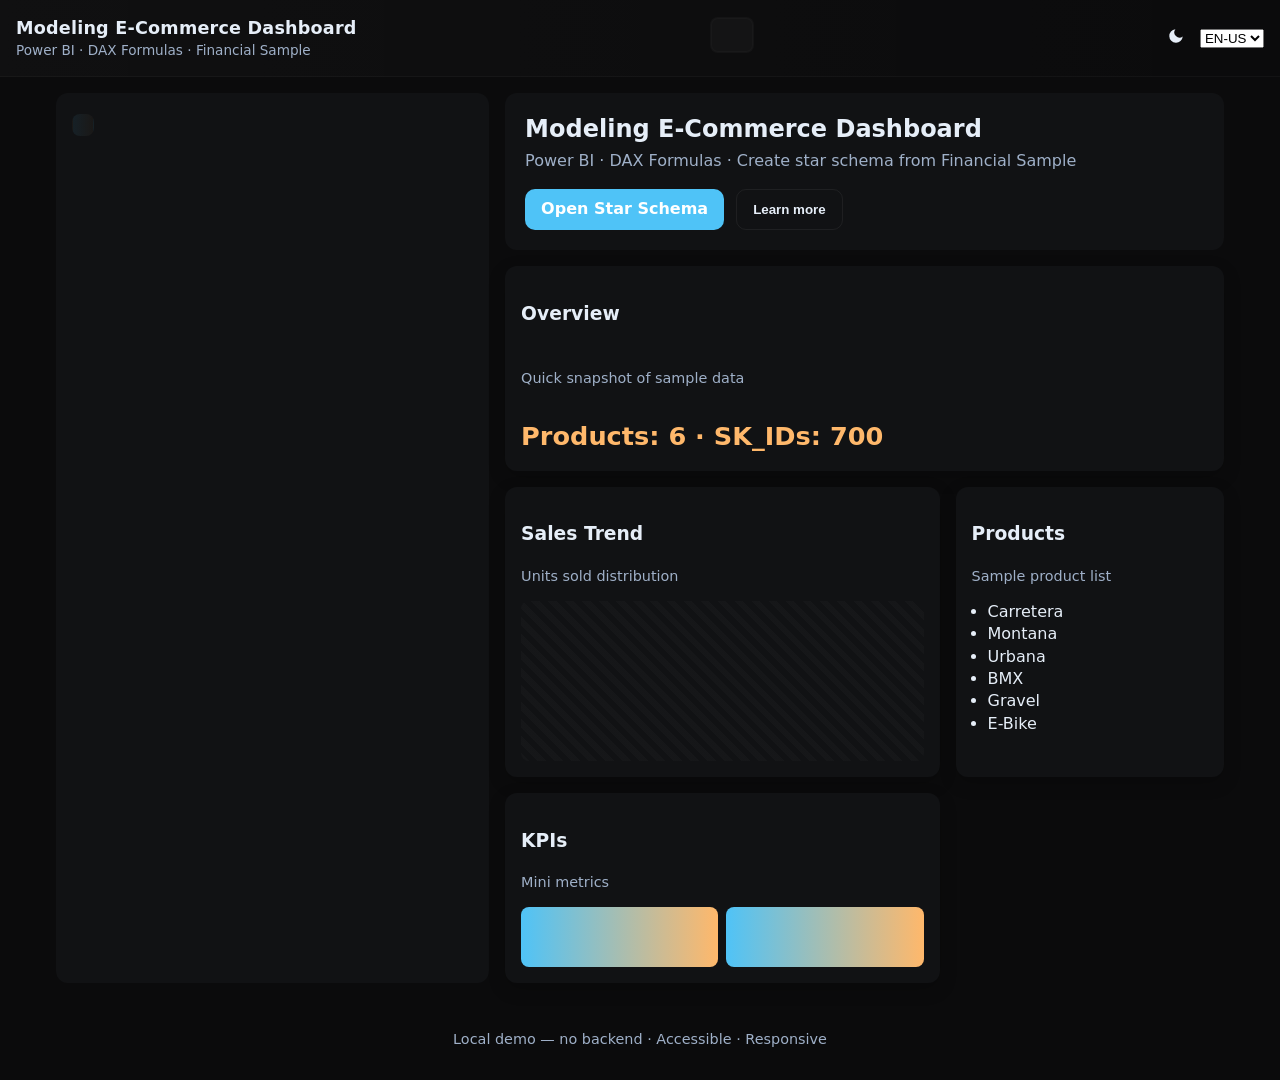
<file: docs/index.html>
<!doctype html>
<html lang="en">
<head>
  <meta charset="utf-8" />
  <meta name="viewport" content="width=device-width,initial-scale=1" />
  <title>Modeling E-Commerce Dashboard — Financial Sample</title>
  <link rel="stylesheet" href="./src/style.css" />
</head>
<body>
  <header class="site-header" role="banner">
    <div class="brand">
      <h1 id="site-title">Modeling E-Commerce Dashboard</h1>
      <p id="site-subtitle">Power BI · DAX Formulas · Financial Sample</p>
    </div>

    <nav class="top-nav" role="navigation" aria-label="Main navigation">
      <ul>
        <li><a href="index.html" class="nav-btn active" data-page="index" id="nav-index"></a></li>
        <li><a href="star_schema.html" class="nav-btn" data-page="star" id="nav-star"></a></li>
      </ul>
    </nav>

    <div class="controls" role="region" aria-label="Controls">
      <button id="theme-toggle" class="icon-btn" aria-pressed="false" aria-label="Toggle theme">
        <svg class="icon moon" viewBox="0 0 24 24" aria-hidden="true"><path d="M21 12.79A9 9 0 1111.21 3 7 7 0 0021 12.79z"/></svg>
        <svg class="icon sun" viewBox="0 0 24 24" aria-hidden="true"><path d="M6.76 4.84l-1.8-1.79L3.17 4.84l1.79 1.8 1.8-1.8zM1 13h3v-2H1v2zm10 9h2v-3h-2v3zM17.24 4.84l1.8-1.79 1.79 1.79-1.8 1.8-1.79-1.8zM20 11v2h3v-2h-3zM4.22 19.78l1.79-1.8-1.8-1.79-1.79 1.8 1.8 1.79zM12 6a6 6 0 100 12 6 6 0 000-12zM19.78 19.78l-1.8-1.79-1.79 1.79 1.8 1.8 1.79-1.8z"/></svg>
      </button>

      <div class="lang-switch" role="group" aria-label="Language switch">
        <label for="lang-select" class="visually-hidden">Language</label>
        <select id="lang-select" aria-label="Select language">
          <option value="en">EN-US</option>
          <option value="pt">PT-BR</option>
          <option value="es">ES</option>
        </select>
      </div>
    </div>
  </header>

  <main class="container" role="main">
    <aside class="side-menu" aria-label="Page menu">
      <ul>
        <li><button class="menu-btn active" data-section="overview"></button></li>
        <li><button class="menu-btn" data-section="data-model"></button></li>
        <li><button class="menu-btn" data-section="measures"></button></li>
        <li><button class="menu-btn" data-section="visuals"></button></li>
      </ul>
    </aside>

    <section class="content" id="content" aria-live="polite">
      <article class="hero" id="hero">
        <h2 id="hero-title">Modeling E-Commerce Dashboard</h2>
        <p id="hero-desc">Power BI · DAX Formulas · Create star schema from Financial Sample</p>
        <div class="cta-row">
          <a href="star_schema.html" class="primary-btn" id="open-star"></a>
          <button class="secondary-btn" id="learn-more"></button>
        </div>
      </article>

      <div class="grid" role="region" aria-label="Dashboard overview">
        <section class="card wide" aria-labelledby="card1-title">
          <h3 id="card1-title"></h3>
          <p class="muted" id="card1-desc"></p>
          <div class="stat" id="stat-products"></div>
        </section>

        <section class="card tall" aria-labelledby="card2-title">
          <h3 id="card2-title"></h3>
          <p class="muted" id="card2-desc"></p>
          <div class="chart-placeholder" aria-hidden="true"></div>
        </section>

        <section class="card" aria-labelledby="card3-title">
          <h3 id="card3-title"></h3>
          <p class="muted" id="card3-desc"></p>
          <ul class="list" id="list-sample"></ul>
        </section>

        <section class="card" aria-labelledby="card4-title">
          <h3 id="card4-title"></h3>
          <p class="muted" id="card4-desc"></p>
          <div class="mini-grid">
            <div class="mini" id="mini-a"></div>
            <div class="mini" id="mini-b"></div>
          </div>
        </section>
      </div>
    </section>
  </main>

  <footer class="site-footer" role="contentinfo">
    <p id="footer-text"></p>
  </footer>

  <script src="./src/script.js" defer></script>
</body>
</html>
</file>
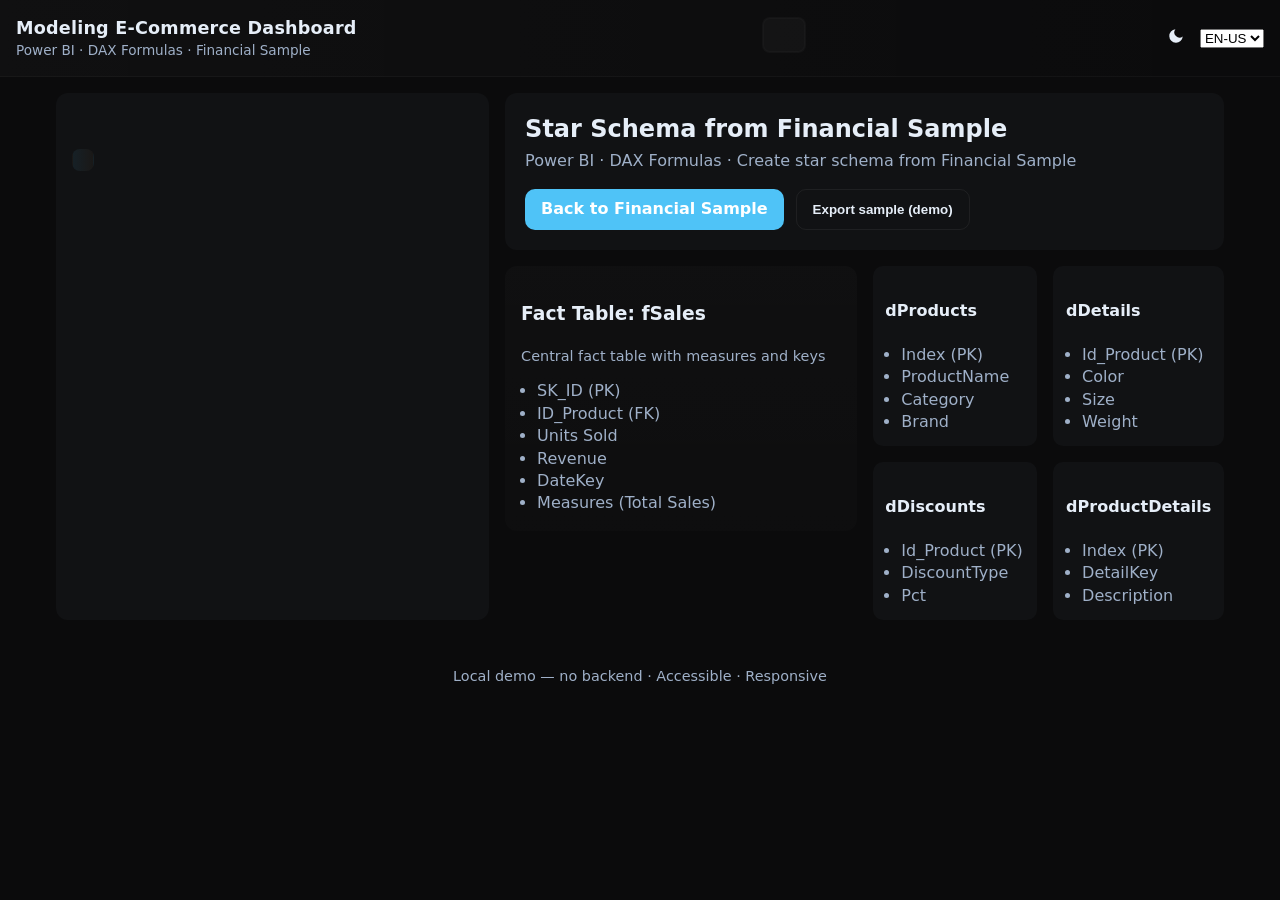
<file: docs/star_schema.html>
<!doctype html>
<html lang="en">
<head>
  <meta charset="utf-8" />
  <meta name="viewport" content="width=device-width,initial-scale=1" />
  <title>Star Schema — Modeling E-Commerce Dashboard</title>
  <link rel="stylesheet" href="./src/style.css" />
</head>
<body>
  <header class="site-header" role="banner">
    <div class="brand">
      <h1 id="site-title-2">Star Schema</h1>
      <p id="site-subtitle-2">Fact and Dimension tables from Financial Sample</p>
    </div>

    <nav class="top-nav" role="navigation" aria-label="Main navigation">
      <ul>
        <li><a href="index.html" class="nav-btn" data-page="index" id="nav-index-2"></a></li>
        <li><a href="star_schema.html" class="nav-btn active" data-page="star" id="nav-star-2"></a></li>
      </ul>
    </nav>

    <div class="controls" role="region" aria-label="Controls">
      <button id="theme-toggle-2" class="icon-btn" aria-pressed="false" aria-label="Toggle theme">
        <svg class="icon moon" viewBox="0 0 24 24" aria-hidden="true"><path d="M21 12.79A9 9 0 1111.21 3 7 7 0 0021 12.79z"/></svg>
        <svg class="icon sun" viewBox="0 0 24 24" aria-hidden="true"><path d="M6.76 4.84l-1.8-1.79L3.17 4.84l1.79 1.8 1.8-1.8zM1 13h3v-2H1v2zm10 9h2v-3h-2v3zM17.24 4.84l1.8-1.79 1.79 1.79-1.8 1.8-1.79-1.8zM20 11v2h3v-2h-3zM4.22 19.78l1.79-1.8-1.8-1.79-1.79 1.8 1.8 1.79zM12 6a6 6 0 100 12 6 6 0 000-12zM19.78 19.78l-1.8-1.79-1.79 1.79 1.8 1.8 1.79-1.8z"/></svg>
      </button>

      <div class="lang-switch" role="group" aria-label="Language switch">
        <label for="lang-select-2" class="visually-hidden">Language</label>
        <select id="lang-select-2" aria-label="Select language">
          <option value="en">EN-US</option>
          <option value="pt">PT-BR</option>
          <option value="es">ES</option>
        </select>
      </div>
    </div>
  </header>

  <main class="container" role="main">
    <aside class="side-menu" aria-label="Page menu">
      <ul>
        <li><button class="menu-btn" data-section="schema-overview"></button></li>
        <li><button class="menu-btn active" data-section="tables"></button></li>
        <li><button class="menu-btn" data-section="relationships"></button></li>
      </ul>
    </aside>

    <section class="content" id="content-2" aria-live="polite">
      <article class="hero" id="hero-2">
        <h2 id="hero-title-2">Star Schema from Financial Sample</h2>
        <p id="hero-desc-2">Create fact and dimension tables: fSales, dProducts, dDetails, dDiscounts, dProductDetails</p>
        <div class="cta-row">
          <a href="index.html" class="primary-btn" id="back-index"></a>
          <button class="secondary-btn" id="export-sample"></button>
        </div>
      </article>

      <div class="schema-grid" role="region" aria-label="Star schema visualization">
        <div class="fact-card" aria-labelledby="fact-title">
          <h3 id="fact-title"></h3>
          <p class="muted" id="fact-desc"></p>
          <ul class="schema-list" id="fact-fields"></ul>
        </div>

        <div class="dim-grid">
          <div class="dim-card" aria-labelledby="dim1-title">
            <h4 id="dim1-title"></h4>
            <ul id="dim1-fields" class="schema-list"></ul>
          </div>

          <div class="dim-card" aria-labelledby="dim2-title">
            <h4 id="dim2-title"></h4>
            <ul id="dim2-fields" class="schema-list"></ul>
          </div>

          <div class="dim-card" aria-labelledby="dim3-title">
            <h4 id="dim3-title"></h4>
            <ul id="dim3-fields" class="schema-list"></ul>
          </div>

          <div class="dim-card" aria-labelledby="dim4-title">
            <h4 id="dim4-title"></h4>
            <ul id="dim4-fields" class="schema-list"></ul>
          </div>
        </div>
      </div>
    </section>
  </main>

  <footer class="site-footer" role="contentinfo">
    <p id="footer-text-2"></p>
  </footer>

  <script src="./src/script.js" defer></script>
</body>
</html>
</file>
<file: docs/src/style.css>
:root{
  --bg: #0b0b0c;
  --panel: #111214;
  --text: #e6eef8;
  --muted: #9fb0c8;
  --accent: #4fc3f7;
  --accent-2: #ffb86b;
  --card: linear-gradient(180deg, rgba(255,255,255,0.02), rgba(255,255,255,0.01));
  --glass: rgba(255,255,255,0.03);
  --radius: 12px;
  --gold: 1.618;
  --max-width: 1200px;
  --focus: 3px solid rgba(79,195,247,0.18);
}

:root.light{
  --bg: #ffffff;
  --panel: #f7f9fb;
  --text: #0b1720;
  --muted: #4b5b66;
  --accent: #0077b6;
  --accent-2: #ff8a00;
  --card: linear-gradient(180deg, rgba(0,0,0,0.02), rgba(0,0,0,0.01));
  --glass: rgba(0,0,0,0.03);
  --focus: 3px solid rgba(0,119,182,0.12);
}

/* Reset & base */
*{box-sizing:border-box}
html,body{height:100%}
body{
  margin:0;
  font-family:Inter, system-ui, -apple-system, "Segoe UI", Roboto, "Helvetica Neue", Arial;
  background:var(--bg);
  color:var(--text);
  -webkit-font-smoothing:antialiased;
  -moz-osx-font-smoothing:grayscale;
  line-height:1.4;
}

/* Accessibility helpers */
.visually-hidden{position:absolute!important;height:1px;width:1px;overflow:hidden;clip:rect(1px,1px,1px,1px);white-space:nowrap;border:0;padding:0;margin:-1px}

/* Header */
.site-header{
  display:flex;
  gap:1rem;
  align-items:center;
  justify-content:space-between;
  padding:1rem;
  background:linear-gradient(90deg, rgba(255,255,255,0.02), transparent);
  border-bottom:1px solid rgba(255,255,255,0.03);
}
.brand h1{margin:0;font-size:1.1rem;letter-spacing:0.2px}
.brand p{margin:0;font-size:0.85rem;color:var(--muted)}

/* Top nav */
.top-nav ul{display:flex;gap:0.5rem;list-style:none;margin:0;padding:0}
.nav-btn{
  display:inline-flex;
  align-items:center;
  justify-content:center;
  width:44px;height:36px;
  border-radius:8px;
  text-decoration:none;
  color:var(--text);
  background:transparent;
  border:1px solid transparent;
}
.nav-btn.active{background:var(--glass);box-shadow:inset 0 0 0 1px rgba(255,255,255,0.02)}
.nav-btn::after{content:attr(data-page);font-size:0.7rem;padding:0 6px;opacity:0;position:absolute}

/* Controls */
.controls{display:flex;gap:0.5rem;align-items:center}
.icon-btn{background:transparent;border:1px solid transparent;padding:6px;border-radius:8px;cursor:pointer;color:var(--text)}
.icon{width:18px;height:18px;fill:var(--text);display:inline-block}
.icon.sun{display:none}
:root.light .icon.sun{display:inline-block}
:root.light .icon.moon{display:none}

/* Layout using golden ratio */
.container{
  max-width:var(--max-width);
  margin:1rem auto;
  display:grid;
  grid-template-columns: calc(60% * var(--gold) / (1 + var(--gold))) 1fr;
  gap:1rem;
  padding:0 1rem;
}

/* Side menu */
.side-menu{background:var(--panel);padding:1rem;border-radius:var(--radius);min-width:120px}
.side-menu ul{list-style:none;margin:0;padding:0;display:flex;flex-direction:column;gap:0.5rem}
.menu-btn{background:transparent;border:1px solid transparent;padding:10px;border-radius:8px;color:var(--text);cursor:pointer;text-align:left}
.menu-btn.active{background:linear-gradient(90deg, rgba(79,195,247,0.08), rgba(255,184,108,0.04));box-shadow:var(--focus)}

/* Content */
.content{background:transparent;padding:0}
.hero{background:var(--panel);padding:1.25rem;border-radius:var(--radius);margin-bottom:1rem}
.hero h2{margin:0 0 0.25rem 0}
.hero p{margin:0;color:var(--muted)}
.cta-row{margin-top:1rem;display:flex;gap:0.75rem}
.primary-btn, .secondary-btn{
  padding:0.6rem 1rem;border-radius:10px;text-decoration:none;border:0;cursor:pointer;font-weight:600
}
.primary-btn{background:var(--accent);color:#fff}
.secondary-btn{background:transparent;border:1px solid rgba(255,255,255,0.06);color:var(--text)}

/* Grid of cards */
.grid{display:grid;grid-template-columns: 1fr 0.618fr;gap:1rem}
.card{background:var(--panel);padding:1rem;border-radius:12px;box-shadow:0 6px 18px rgba(0,0,0,0.2);min-height:120px}
.card.wide{grid-column:1 / -1;display:flex;flex-direction:column;gap:0.5rem}
.card.tall{min-height:260px}
.muted{color:var(--muted);font-size:0.9rem}
.stat{font-size:1.6rem;font-weight:700;color:var(--accent-2);margin-top:0.5rem}

/* Chart placeholder */
.chart-placeholder{height:160px;background:repeating-linear-gradient(45deg, rgba(255,255,255,0.02) 0 6px, transparent 6px 12px);border-radius:8px}

/* List */
.list{padding-left:1rem;margin:0}
.mini-grid{display:flex;gap:0.5rem;margin-top:0.5rem}
.mini{flex:1;height:60px;border-radius:8px;background:linear-gradient(90deg,var(--accent),var(--accent-2));color:#fff;display:flex;align-items:center;justify-content:center}

/* Footer */
.site-footer{padding:1rem;text-align:center;color:var(--muted);font-size:0.9rem}

/* Star schema page specifics */
.schema-grid{display:grid;grid-template-columns: 1fr 1fr;gap:1rem;align-items:start}
.fact-card{background:linear-gradient(180deg, rgba(255,255,255,0.02), rgba(255,255,255,0.01));padding:1rem;border-radius:12px}
.dim-grid{display:grid;grid-template-columns:repeat(2,1fr);gap:1rem}
.dim-card{background:var(--panel);padding:0.8rem;border-radius:10px}
.schema-list{margin:0;padding-left:1rem;color:var(--muted)}

/* Responsive */
@media (max-width:900px){
  .container{grid-template-columns:1fr; padding:0 0.75rem}
  .grid{grid-template-columns:1fr}
  .schema-grid{grid-template-columns:1fr}
  .top-nav{display:none}
  .side-menu{order:2}
}

/* Focus states */
a:focus, button:focus, select:focus{outline:none;box-shadow:var(--focus);border-radius:8px}
</file>
